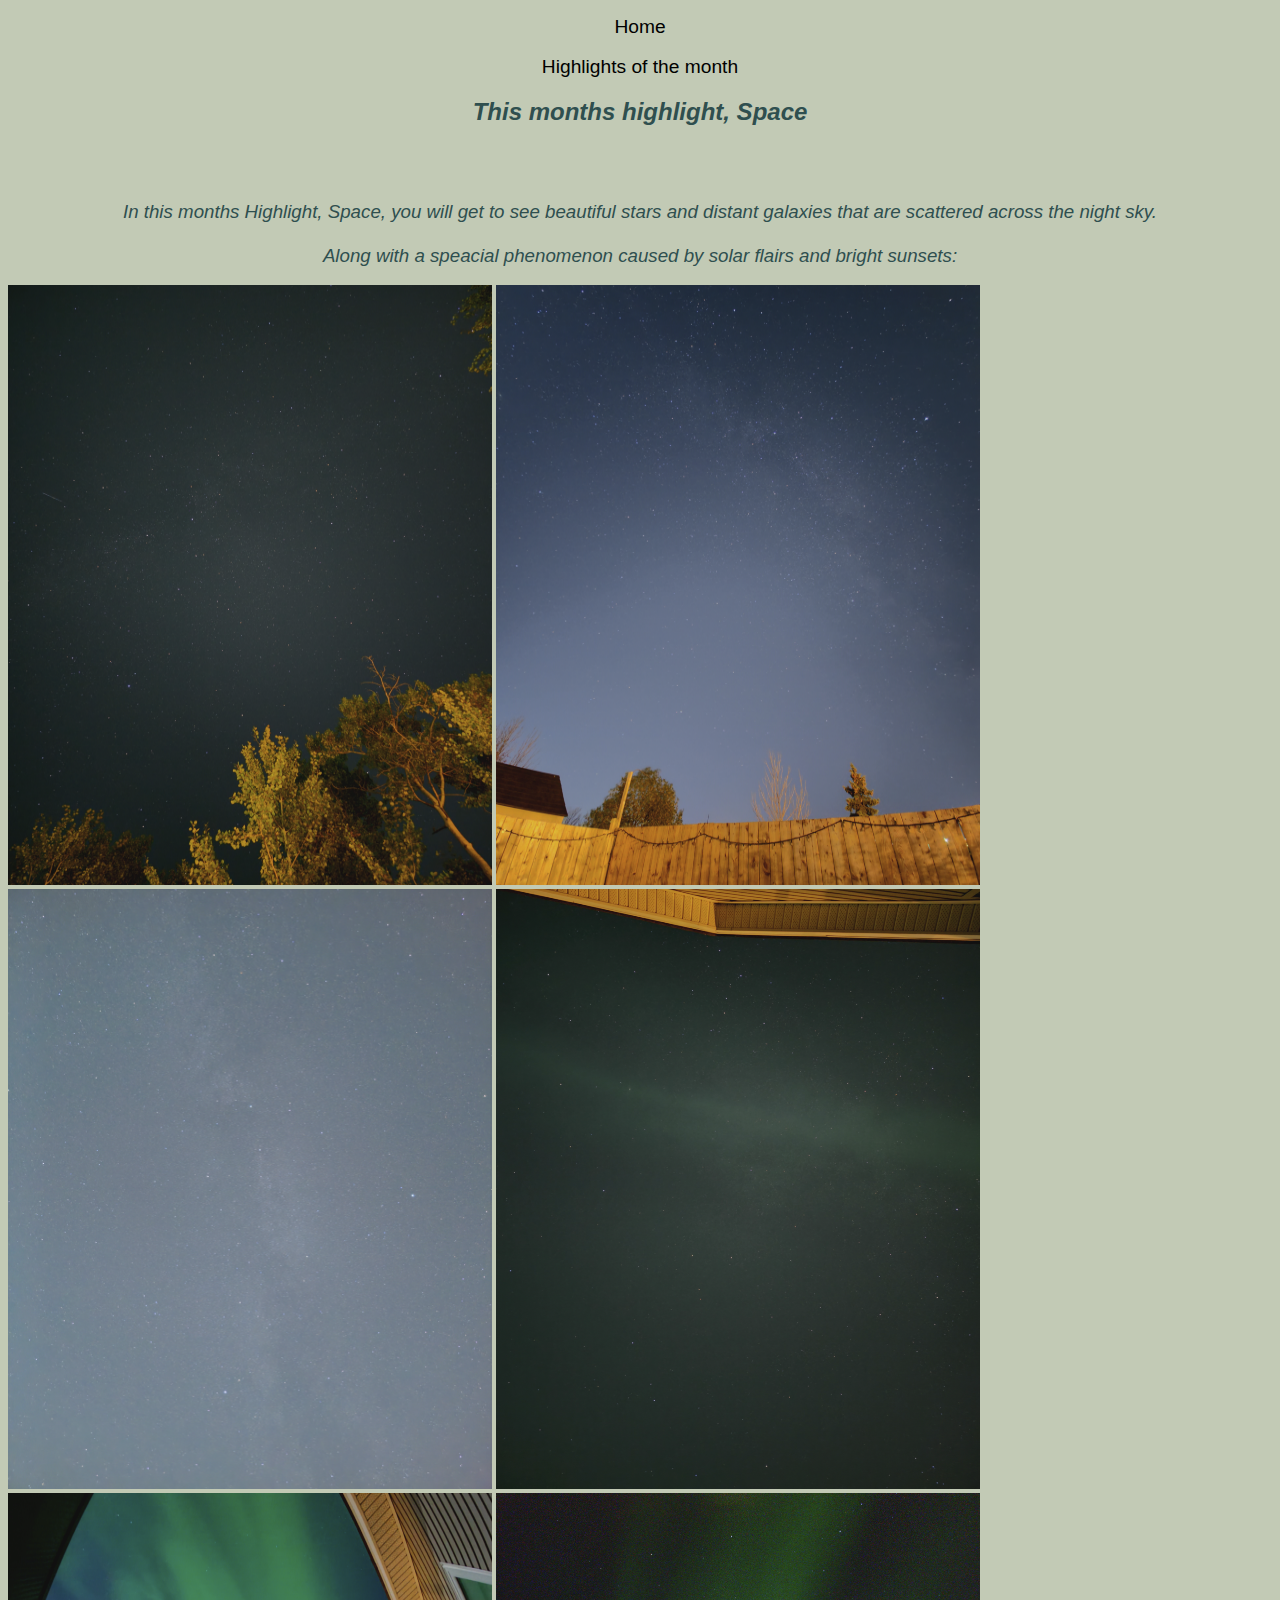
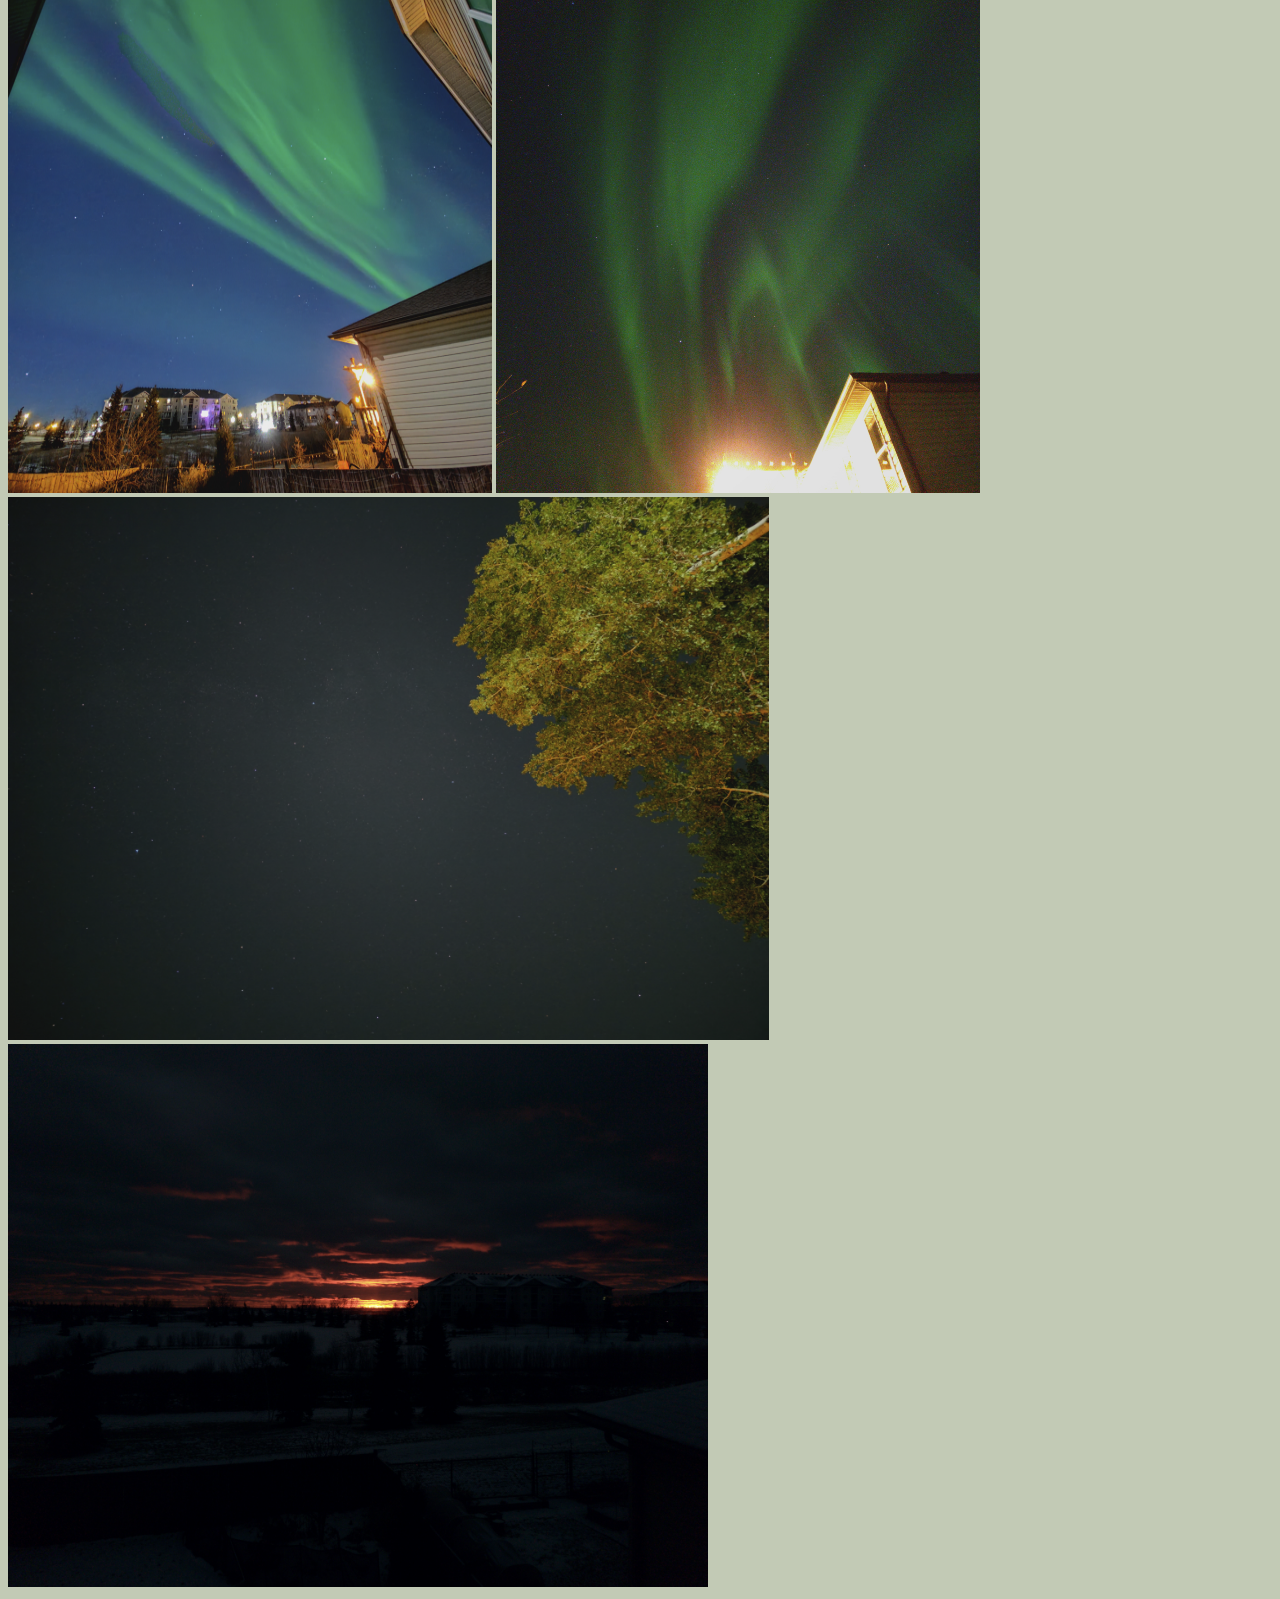
<file: highlights.html>
<!DOCTYPE html>

<html>
<head> 
    <title>Highlights of the month</title>
    <link href='style.css' rel='stylesheet'>
</head>
<body>
    <nav>
        <p style="text-align: center;">
            <a href="./index.html">Home</a>
            <br>
            <br>
            <a href="./highlights.html">Highlights of the month</a>
        </p> 
    </nav>
    

    <div id="Media"> 
        <h2> This months highlight, Space</h2>
        <br></br>
        <h3> In this months Highlight, Space, you will get to see beautiful stars and distant galaxies that are scattered across the night sky.<br></br> Along with a speacial phenomenon caused by solar flairs and bright sunsets:</h3>
    </div>
        
        <li>
            <img src="Images/STAR 7.png" width="484" height="600">
            <img src="Images/STAR 2.png" width="484" height="600">
            <img src="Images/STAR 3.png" width="484" height="600">
            <img src="Images/STAR 1.png" width="484" height="600">
            <img src="Images/NL 1.png" width="484" height="600">
            <img src="Images/NL 2.png" width="484" height="600">
            <img src="Images/STAR 6.png" width="761" height="543">
            <img src="Images/SunS2.png" width="700" height="543">
        </li>    
</body>    
</html>
</file>
<file: style.css>
body {
    background-color:rgb(194, 202, 181) ;
}

#Home {
    font-style: italic;
    text-align: center;
    font-family: 'Segoe UI', Tahoma, Geneva, Verdana, sans-serif;
    font-weight: bold;
}

#Introduction {
    text-align: center;
}

#Introduction p {
    font-size:large;
}

#Media h2, h3{
    text-align: center;
    font-style: italic;
    color:darkslategray
}


#Media h3 {
    font-weight: 400;
}

li {
    list-style: none;
}


#Contact h1 {
    text-align: center;
    font-style: italic;
}

a {
    color: black;
}

a:link {
    font-weight: 300;
    font-size: larger;
    text-align: center;
    text-decoration: none;
}

a:hover {
    text-decoration: underline;
    color:cadetblue

}

a:active {
    color:black
}

p {
    font-family:'Segoe UI', Tahoma, Geneva, Verdana, sans-serif;
    font-weight:400;
    font-size:medium;
}


h1, h2, h3 {
    font-family: 'Segoe UI', Tahoma, Geneva, Verdana, sans-serif;
}

table, th, td {
    border: 1px solid rgb(0, 0, 0);
    font-family: 'Segoe UI', Tahoma, Geneva, Verdana, sans-serif;
    text-align: center;
    font-size: large;
    border-width:thin;
}

.center {
    margin-left: auto;
    margin-right: auto;
}
</file>
